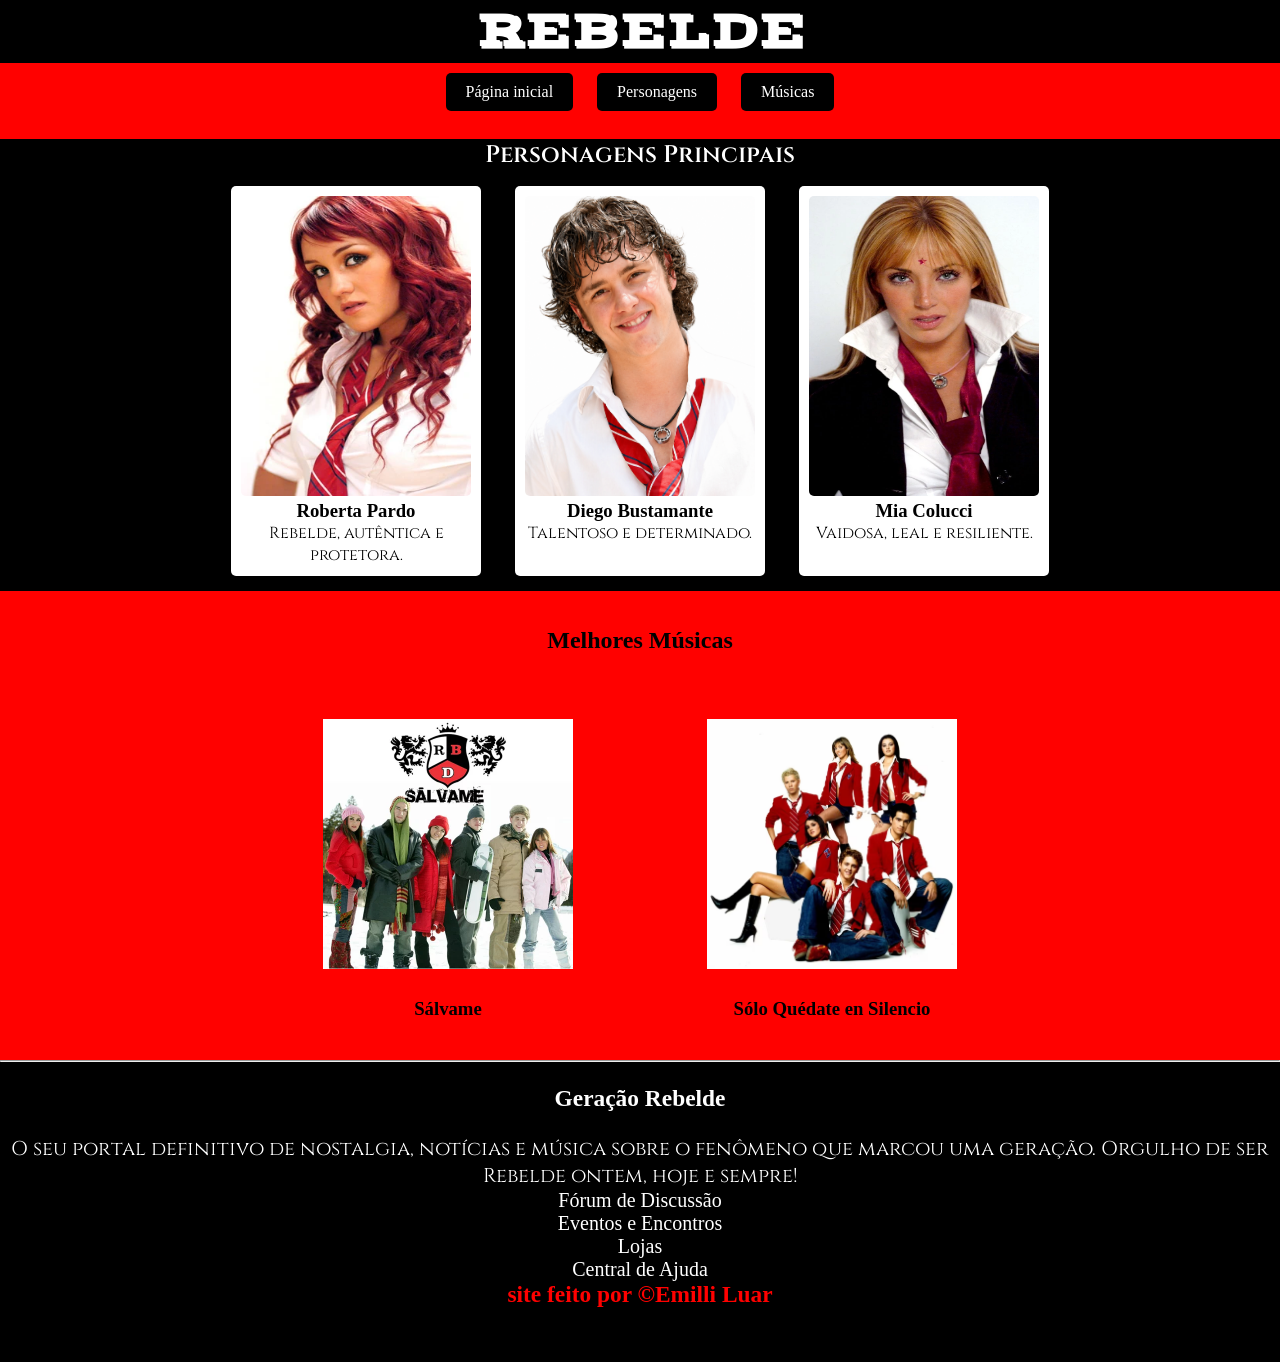
<file: index.html>
<!DOCTYPE html>
<html lang="pt-br">

<head>
    <meta charset="UTF-8">
    <meta name="viewport" content="width=device-width, initial-scale=1.0">
    <link rel="stylesheet" href="./style.css">
    <link rel="shortcut icon" href="./imagens/rebelde-logo.png" type="image/x-icon">
    <title>projeto rbd </title>
</head>
<body>
    <header> <!--cabeçalho -->
        <h1> REBELDE </h1>
    </header>
    <nav>
        <a href="./index.html"> Página inicial </a>
        <a href="./personagens.html"> Personagens </a>
        <a href="./musicas.html"> Músicas </a>
    </nav> <!--menu de nav. diferente -->
    <br>
    <main>
        <section id="personagens">
            <h2>Personagens Principais </h2>
            <article class="card"> <!--card roberta-->
                <img src="./imagens/roberta 2.webp" alt="foto roberta ">
                <h3> Roberta Pardo </h3>
                <p>Rebelde, autêntica e protetora.</p>
            </article>
            <article class="card"> <!--card diego -->
                <img src="./imagens/diego 3 .png" alt="foto diego">
                <h3> Diego Bustamante</h3>
                <p>Talentoso e determinado.
                    <br>
                    <br>
                </p>
            </article>
            <article class="card"> <!-- card mia-->
                <img src="./imagens/img mia.webp" alt="foto mia ">
                <h3>Mia Colucci </h3>
                <p>Vaidosa, leal e resiliente.
                    <br>
                    <br>
                </p>
            </article>
        </section>
        <section id="musicas">
            <br>
            <br>
            <h2>Melhores Músicas </h2>
            <article class="card-msc">
                <img src="./imagens/salvame.webp" alt="capa album rbd">
                <h3> Sálvame </h3>
            </article>
            <article class="card-msc">
                <img src="./imagens/msc2.avif" alt="capa album rbd ">
                <h3>Sólo Quédate en Silencio</h3>
            </article>
        </section>
    </main>
    <hr>
    <footer>
        <br>
        <h3>Geração Rebelde </h3>
        <br>
        <p> O seu portal definitivo de nostalgia, notícias e música sobre o fenômeno que marcou uma geração. Orgulho de
            ser Rebelde ontem, hoje e sempre! </p>
        <ul>
            <li>Fórum de Discussão </li>
            <li> Eventos e Encontros </li>
            <li> Lojas </li>
            <li> Central de Ajuda </li>


        </ul>
        <a href="https://github.com/EmilliLuar" target="_blank">
            <h3> site feito por &copy;Emilli Luar </h3>
        </a>
    </footer>
</body>

</html>
</file>
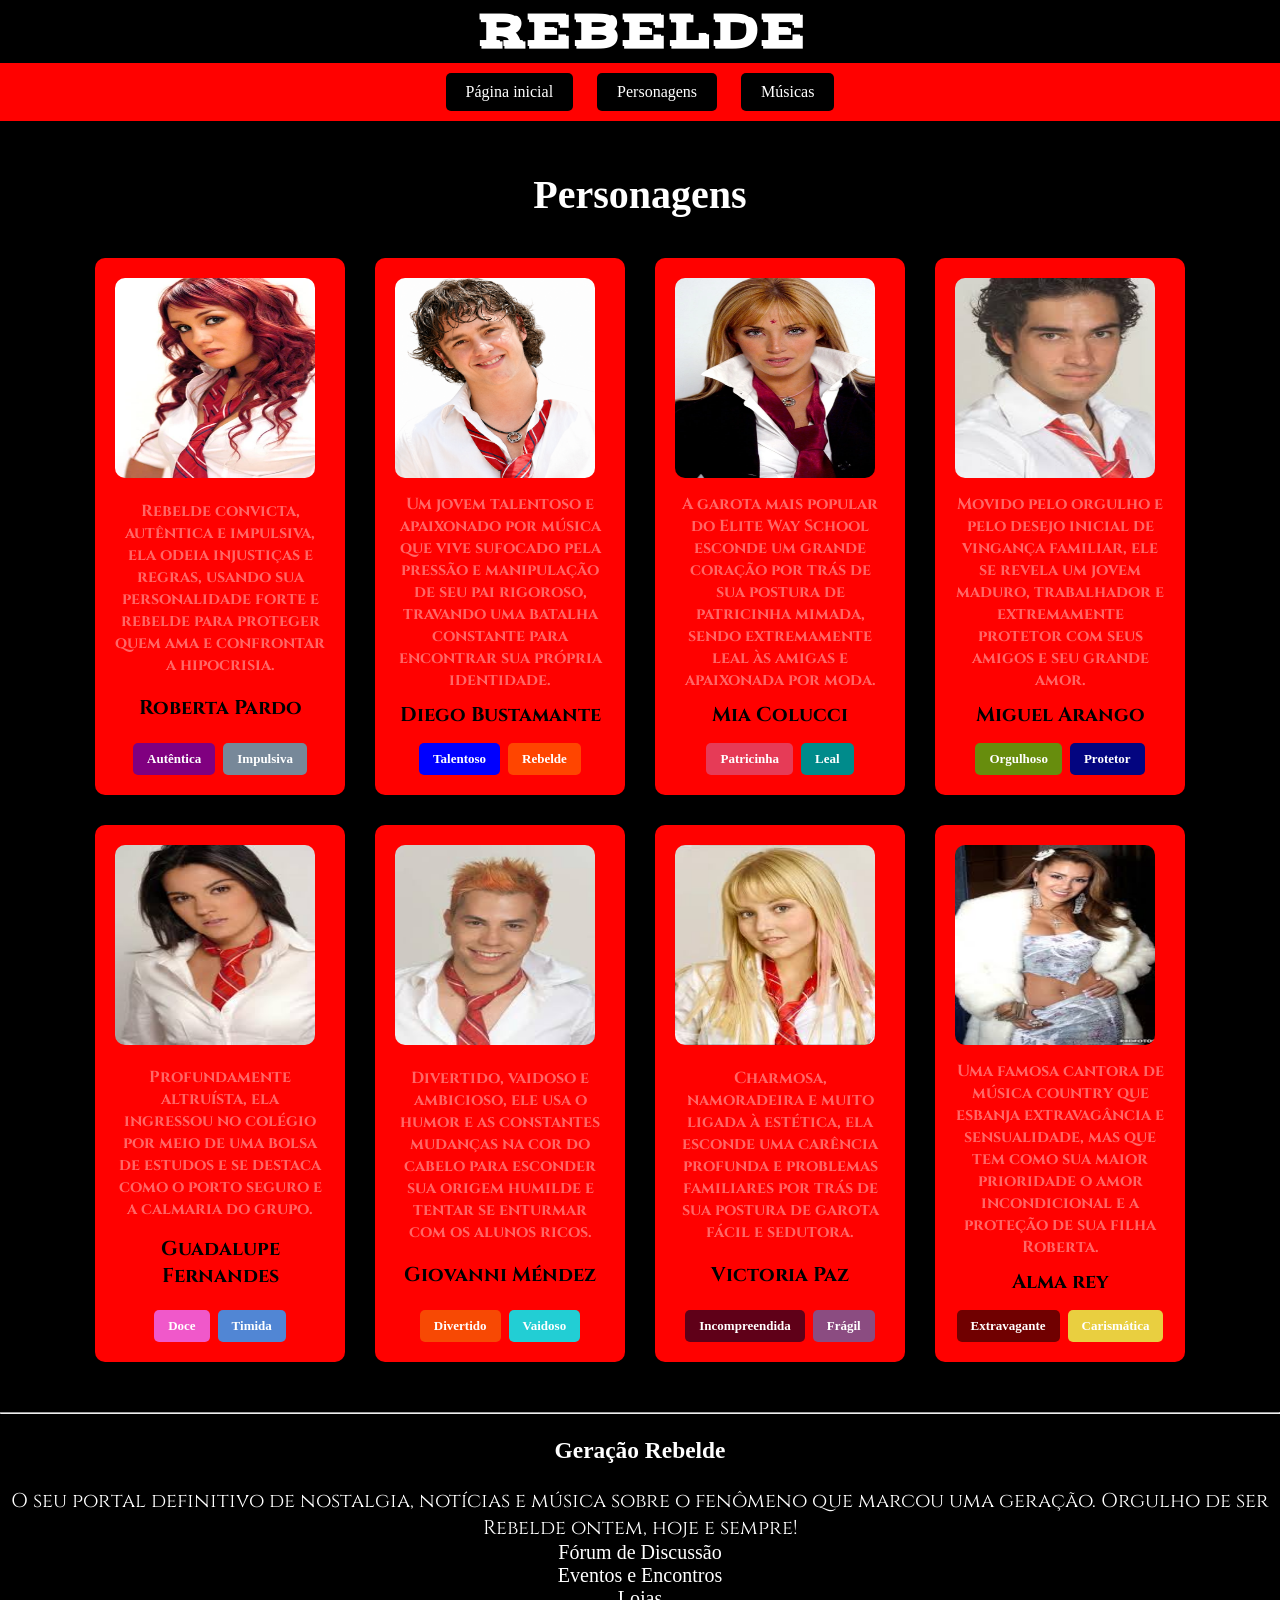
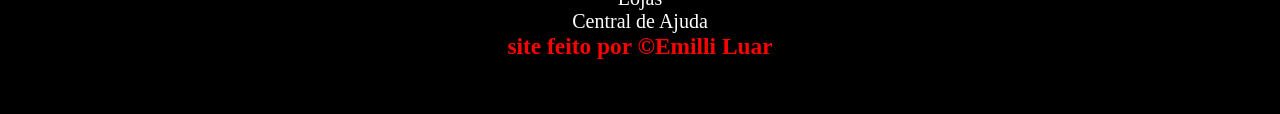
<file: personagens.html>
<!DOCTYPE html>
<html lang="pt-br">

<head>
    <meta charset="UTF-8">
    <meta name="viewport" content="width=device-width, initial-scale=1.0">
    <link rel="stylesheet" href="./style.css">
    <link rel="stylesheet" href="personagens.css">
    <link rel="shortcut icon" href="./imagens/rebelde-logo.png" type="image/x-icon">
    <title> projeto rbd </title>
</head>

<body>
    <header> <!--cabeçalho -->
        <h1> REBELDE </h1>
    </header>
    <nav>
        <a href="./index.html"> Página inicial </a>
        <a href="./personagens.html"> Personagens </a>
        <a href="./musicas.html"> Músicas </a>
    </nav> <!--menu de nav. diferente -->
    <main>
        <section id="elenco">
            <h2>Personagens</h2>
            <div class="container-personagens">          
                  <div class="item">
                <img src="./imagens/roberta 2.webp" alt=" roberta ">
                <p> Rebelde convicta, autêntica e impulsiva, ela odeia injustiças e regras, usando sua personalidade
                    forte e rebelde para proteger quem ama e confrontar a hipocrisia.</p>
                <h3> Roberta Pardo </h3>
                <div class="tags">
                    <span class="tag1"> Autêntica </span>
                    <span class="tag2"> Impulsiva </span>
                </div>
            </div>
            <div class="item">
                <img src="./imagens/diego 3 .png" alt="diego">
                <p> Um jovem talentoso e apaixonado por música que vive sufocado pela pressão e manipulação de seu pai
                    rigoroso, travando uma batalha constante para encontrar sua própria identidade.</p>
                <h3> Diego Bustamante</h3>
                <div class="tags">
                    <span class="tag3"> Talentoso</span>
                    <span class="tag4"> Rebelde </span>
                </div>
            </div>
            <div class="item">
                <img src="./imagens/img mia.webp" alt="mia">
                <p> A garota mais popular do Elite Way School esconde um grande coração por trás de sua postura de
                    patricinha mimada, sendo extremamente leal às amigas e apaixonada por moda. </p>
                <h3> Mia Colucci</h3>
                <div class="tags">
                    <span class="tag5"> Patricinha </span>
                    <span class="tag6">Leal </span>
                </div>
            </div>
            <div class="item">
                <img src="./imagens/miguel.jfif" alt="miguel">
                <p>Movido pelo orgulho e pelo desejo inicial de vingança familiar, ele se revela um jovem maduro,
                    trabalhador e extremamente protetor com seus amigos e seu grande amor. </p>
                <h3> Miguel Arango </h3>
                <div class="tags">
                    <span class="tag7">Orgulhoso </span>
                    <span class="tag8">Protetor </span>
                </div>
            </div>
            <div class="item">
                <img src="./imagens/lupi.jfif" alt="lupita">
                <p>Profundamente altruísta, ela ingressou no colégio por meio de uma bolsa de estudos
                    e se destaca como o porto seguro e a calmaria do grupo.</p>
                <h3> Guadalupe Fernandes </h3>
                <div  class="tags">
                    <span class="tag9">Doce </span>
                    <span class="tag10">Timida </span>
                </div>
            </div>
            <div class="item">
                <img src="./imagens/giovanni.jfif" alt="giovanni">
                <p> Divertido, vaidoso e ambicioso, ele usa o humor e as constantes mudanças na cor do cabelo para
                    esconder sua origem humilde e tentar se enturmar com os alunos ricos. </p>
                <h3> Giovanni Méndez</h3>
                <div  class="tags">
                    <span class="tag11">Divertido </span>
                    <span class="tag12">Vaidoso</span>
                </div>
            </div>
            <div class="item">
                <img src="./imagens/img certa vicky.jfif" alt="vicky">
                <p> Charmosa, namoradeira e muito ligada à estética, ela esconde uma carência profunda e problemas
                    familiares por trás de sua postura de garota fácil e sedutora.</p>
                <h3> Victoria Paz </h3>
                <div class="tags">
                    <span class="tag13"> Incompreendida </span>
                    <span class="tag14"> Frágil </span>
                </div>
            </div>
            <div class="item">
                <img src="./imagens/img certa alma.jfif" alt="alma">
                <p> Uma famosa cantora de música country que esbanja extravagância e sensualidade, mas que tem como sua
                    maior prioridade o amor incondicional e a proteção de sua filha Roberta. </p>
                <h3> Alma rey </h3>
                <div  class="tags">
                    <span class="tag15">Extravagante</span>
                    <span class="tag16"> Carismática </span>
                </div>
            </div>
        </div>
        </section>
    </main>
    <hr>
    <footer>
        <br>
        <h3>Geração Rebelde </h3>
        <br>
        <p> O seu portal definitivo de nostalgia, notícias e música sobre o fenômeno que marcou uma geração. Orgulho de
            ser Rebelde ontem, hoje e sempre! </p>
        <ul>
            <li>Fórum de Discussão </li>
            <li> Eventos e Encontros </li>
            <li> Lojas </li>
            <li> Central de Ajuda </li>


        </ul>
        <a href="https://github.com/EmilliLuar" target="_blank">
            <h3> site feito por &copy;Emilli Luar </h3>
        </a>
    </footer>
</body>

</html>
</file>
<file: style.css>
@import url('https://fonts.googleapis.com/css2?family=Vast+Shadow&display=swap');
@import url('https://fonts.googleapis.com/css2?family=Cinzel:wght@400..900&display=swap');
* {
    box-sizing: border-box;
    /*ativa modelo de caixa */
    margin: 0%;
    /*regula a margem exterior */
    padding: 0%;
    /*regula o espaçamento interno */
}

body {
    text-align: center;
    /*centralizar td o conteudo do site */
    background-color: rgb(255,1,0)  ;
}
header { /*cabeçalho do site */
    background-color: black  ;
color:  white;
font-family: "Vast Shadow", serif;
  font-weight: 400;
  font-style: normal;
font-size: 25px;
}

nav a { /*parte de navegação do site */
color: white;
text-decoration: none; /*tir ao sublinhado */
display: inline-block; /*ativa o display*/
margin: 10px; /* espaço entre ancoras */
padding: 10px 20px ; /* espaço interno */
background-color:black ; /*cor de fundo da ancora */
border-radius: 5px; /*borda do menu */ 
}
  
nav a:hover {
    background-color: rgb(31, 30, 30);
}

.card {
    display: inline-block;
    width: 250px;
    margin: 15px;
    padding: 10px;
    background-color: white;
    color: black;
    border-radius: 5px;
}
.card img {
    width: 100%;
  height: 300px;
  border-radius: 5px;
}

#personagens h2 { /*sessão de personagem*/
    font-family: "Cinzel", serif;
    font-optical-sizing: auto;
    font-weight: 600;
    font-style: normal;
    color: white;
}

#personagens{
    background-image: url(./imagens/plain-black-background.jpg);
    background-repeat: no-repeat;
    background-size: cover;
/*backgroud size mexe no tamanho da img de plano de fundo | cover estica a img | contain mantem o tamanho original | backgroud-repeat tira a repetição (no-repeat) ou coloca-a  | backgroud position altera a posição da img  */
}
p {
    font-family: "Cinzel", serif;
    font-optical-sizing: auto;
    font-weight: 400;
    font-style: normal;
}

.card:hover{
    transform: translateY(-10px);
    transition: 0.5s;
}

.card-msc img {
    width: 300px;
    height: 300px;
    border-radius:  5px;
    padding: 25px;
    
}

.card-msc {
    display: inline-block;
    margin: 20px;
    padding: 20px;
    color: black;
    border-radius: 5px; 
    text-align: center;
   
}

footer {
width: 100%;
height: 300px;
background-color: black;
color: white;
font-size: 20px;
}

 a {
    text-decoration: none;
    color: rgb(255,1,0);
 }

 ul {
    color: white;
 }
</file>
<file: personagens.css>
@import url('https://fonts.googleapis.com/css2?family=Vast+Shadow&display=swap');
@import url('https://fonts.googleapis.com/css2?family=Cinzel:wght@400..900&display=swap');

header {
    /*cabeçalho do site */
    background-color: black;
    color: white;
    font-family: "Vast Shadow", serif;
    font-weight: 400;
    font-style: normal;
    font-size: 25px;
}

nav a {
    /*parte de navegação do site */
    color: white;
    text-decoration: none;
    /*tir ao sublinhado */
    display: inline-block;
    /*ativa o display*/
    margin: 10px;
    /* espaço entre ancoras */
    padding: 10px 20px;
    /* espaço interno */
    background-color: black;
    /*cor de fundo da ancora */
    border-radius: 5px;
    /*borda do menu */
}

nav a:hover {
    background-color: rgb(31, 30, 30);
}

body {
    text-align: center;
    /*centralizar td o conteudo do site */
    background-color: rgb(255, 1, 0);
}

#elenco {
    background-color: black;
    padding: 50px 20px;
    color: white;
}

#elenco h2 {
    color: white;
    text-align: center;
    font-size: 40px;
    margin-bottom: 40px;
}

.container-personagens {
    /* sessão dos personagens, imagens e textos alterando seu alinhamento e estilo  */
    display: flex;
    /*ativar o display do tipo flexbox */
    flex-wrap: wrap;
    /*permite quebrar a liha se n houver espaço*/
    gap: 30px;
    /*espaçamento entre o card*/
    justify-content: center;
    /*centralizar no eixo principal*/
    align-items: stretch;
    /*deixa tds do msm tamanho*/
}

/*alterar estilo dos cards*/
.item {
    width: 250px;
    background-color: rgb(255, 1, 0);
    border-radius: 10px;
    padding: 20px;
    display: flex;
    /*ativar o display*/
    flex-direction: column; /*muda a dirção dos eixos principais*/
    justify-content: space-between;
    transition: opacity 1s ease 0s;
 
}
.item:hover{ /*mudanças estéticas de transição e sombra*/
    opacity: 1;
    box-shadow: 7px 5px 13px 6px #5b0101;
}

.item img {
    width: 200px;
    height: 200px;
    border-radius: 10px;
    margin-bottom: 15px;
}

.item p{ /*mudança de estilo no paragrafo*/
  color: white;  /*cor da fonte */
  font-weight: bold; /*deixando em negrito , alterando a largura da fonte*/
  margin-bottom: 10px; /*deixando um espaço entre o paragrafo e o texto abaixo*/
  opacity: 0.4;

}
  
.item h3{ /*mudança de estilo no subtitulo*/
    color: black;
    font-family:  "Cinzel", serif;
    font-optical-sizing: auto;
    font-weight: 10px;
    font-style: normal;;
    font-size: 20px;
    margin-bottom: 15px;
}
/*configurações de estilo,tamanho e cor das tags span*/
.tags {
    display: flex;
    flex-wrap: wrap;
    gap: 8px;
    justify-content: center;
}

.tag1 {
    color: white ;
    padding: 8px 14px;
    border-radius: 5px;
    font-size: 13px;
    font-weight: bold;
    display: inline-block;
    background-color:purple ;
}

.tag2 {
    color: white;
    padding: 8px 14px;
    border-radius: 5px;
    font-size: 13px;
    font-weight: bold;
    display: inline-block;
    background-color:lightslategrey;
}
.tag3 {
    color: white;
    padding: 8px 14px;
    border-radius: 5px;
    font-size: 13px;
    font-weight: bold;
    display: inline-block;
    background-color: blue;
}
.tag4 {
    color: white;
    padding: 8px 14px;
    border-radius: 5px;
    font-size: 13px;
    font-weight: bold;
    display: inline-block;
    background-color:  orangered ;
}
.tag5 {
    color: white;
    padding: 8px 14px;
    border-radius: 5px;
    font-size: 13px;
    font-weight: bold;
    display: inline-block;
    background-color:rgb(230, 59, 87);
}
.tag6 {
    color:white;
    padding: 8px 14px;
    border-radius: 5px;
    font-size: 13px;
    font-weight: bold;
    display: inline-block;
    background-color:darkcyan ;
}
.tag7 {
    color:white;
    padding: 8px 14px;
    border-radius: 5px;
    font-size: 13px;
    font-weight: bold;
    display: inline-block;
    background-color:rgb(103, 141, 13) ;
}
.tag8 {
    color:white;
    padding: 8px 14px;
    border-radius: 5px;
    font-size: 13px;
    font-weight: bold;
    display: inline-block;
    background-color: rgb(3, 5, 128);
}
.tag9 {
    color:white;
    padding: 8px 14px;
    border-radius: 5px;
    font-size: 13px;
    font-weight: bold;
    display: inline-block;
    background-color:rgb(240, 88, 202) ;
}
.tag10 {
    color:white;
    padding: 8px 14px;
    border-radius: 5px;
    font-size: 13px;
    font-weight: bold;
    display: inline-block;
    background-color:rgb(81, 134, 212) ;
}
.tag11 {
    color:white;
    padding: 8px 14px;
    border-radius: 5px;
    font-size: 13px;
    font-weight: bold;
    display: inline-block;
    background-color:rgb(247, 73, 4) ;
}
.tag12 {
    color:white;
    padding: 8px 14px;
    border-radius: 5px;
    font-size: 13px;
    font-weight: bold;
    display: inline-block;
    background-color: rgb(34, 206, 212);
}
.tag13 {
    color:white;
    padding: 8px 14px;
    border-radius: 5px;
    font-size: 13px;
    font-weight: bold;
    display: inline-block;
    background-color: rgb(95, 0, 24);
}
.tag14 {
    color:white;
    padding: 8px 14px;
    border-radius: 5px;
    font-size: 13px;
    font-weight: bold;
    display: inline-block;
    background-color:rgb(139, 76, 129) ;
}
.tag15 {
    color:white;
    padding: 8px 14px;
    border-radius: 5px;
    font-size: 13px;
    font-weight: bold;
    display: inline-block;
    background-color:rgb(112, 0, 0) ;
}
.tag16 {
    color:white;
    padding: 8px 14px;
    border-radius: 5px;
    font-size: 13px;
    font-weight: bold;
    display: inline-block;
    background-color:rgb(233, 207, 64) ;
}

/*RESPONSIVO*/ /*media usado para deixar o site adaptavel a tds os dispositivos*/
@media(max-width: 600px){
    #elenco h2 {
        font-size: 40px;
    }
}
</file>
